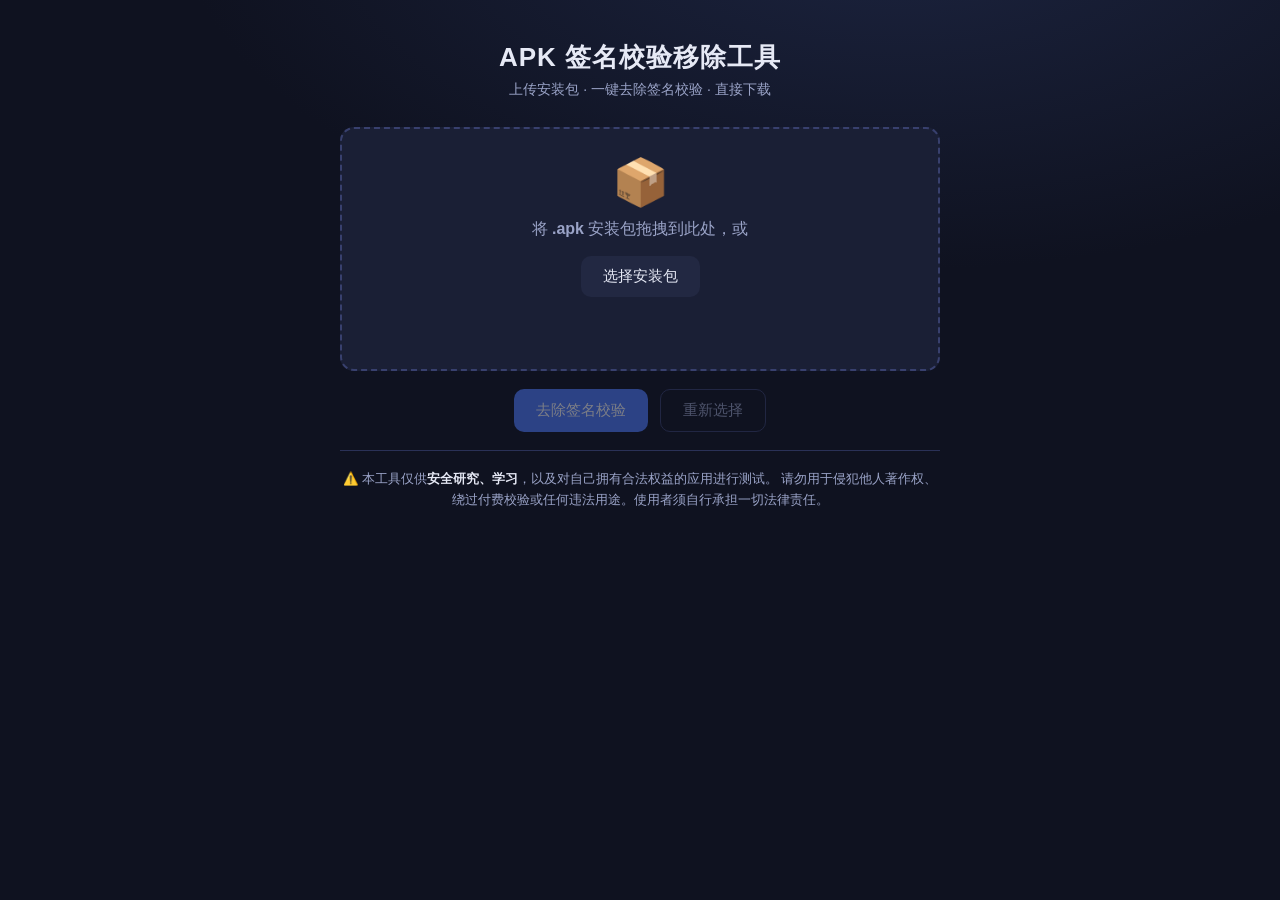
<file: native/web/index.html>
<!DOCTYPE html>
<html lang="zh-CN">
<head>
  <meta charset="UTF-8" />
  <meta name="viewport" content="width=device-width, initial-scale=1.0" />
  <title>APK 签名校验移除工具</title>
  <link rel="stylesheet" href="/static/style.css" />
</head>
<body>
  <div class="wrap">
    <header>
      <h1>APK 签名校验移除工具</h1>
      <p class="subtitle">上传安装包 · 一键去除签名校验 · 直接下载</p>
    </header>

    <section class="card" id="dropZone">
      <div class="upload-icon">📦</div>
      <p class="hint">将 <strong>.apk</strong> 安装包拖拽到此处，或</p>
      <label class="btn file-btn">
        选择安装包
        <input type="file" id="fileInput" accept=".apk" hidden />
      </label>
      <p class="file-name" id="fileName"></p>
    </section>

    <div class="actions">
      <button class="btn primary" id="removeBtn" disabled>去除签名校验</button>
      <button class="btn ghost" id="resetBtn" disabled>重新选择</button>
    </div>

    <section class="card progress-card hidden" id="progressCard">
      <div class="bar"><div class="bar-fill" id="barFill"></div></div>
      <div class="status" id="statusText">准备中…</div>
      <pre class="log" id="logBox"></pre>
      <a class="btn primary hidden" id="downloadBtn" href="#">⬇ 下载处理后的安装包</a>
      <p class="error hidden" id="errorText"></p>
    </section>

    <footer>
      <p class="disclaimer">
        ⚠️ 本工具仅供<strong>安全研究、学习</strong>，以及对自己拥有合法权益的应用进行测试。
        请勿用于侵犯他人著作权、绕过付费校验或任何违法用途。使用者须自行承担一切法律责任。
      </p>
    </footer>
  </div>

  <script src="/static/app.js"></script>
</body>
</html>
</file>
<file: static/style.css>
:root {
  --bg: #0f1220;
  --card: #1a1f35;
  --card-2: #222842;
  --accent: #4f7cff;
  --accent-2: #6ee7b7;
  --text: #e6e9f5;
  --muted: #9aa3c7;
  --danger: #ff6b6b;
  --radius: 14px;
}

* { box-sizing: border-box; }

body {
  margin: 0;
  font-family: -apple-system, "PingFang SC", "Microsoft YaHei", "Segoe UI", sans-serif;
  background: radial-gradient(1200px 600px at 70% -10%, #1c2440 0%, var(--bg) 60%), var(--bg);
  color: var(--text);
  min-height: 100vh;
}

.wrap {
  max-width: 640px;
  margin: 0 auto;
  padding: 40px 20px 60px;
}

header { text-align: center; margin-bottom: 28px; }
h1 { font-size: 26px; margin: 0 0 6px; letter-spacing: 1px; }
.subtitle { color: var(--muted); margin: 0; font-size: 14px; }

.card {
  background: var(--card);
  border: 1px solid #2a3157;
  border-radius: var(--radius);
  padding: 26px;
  margin-bottom: 18px;
}

#dropZone {
  text-align: center;
  border: 2px dashed #38406e;
  transition: border-color .2s, background .2s;
}
#dropZone.drag { border-color: var(--accent); background: #1b2240; }

.upload-icon { font-size: 46px; }
.hint { color: var(--muted); margin: 10px 0 16px; }
.file-name { color: var(--accent-2); margin-top: 14px; font-size: 14px; min-height: 18px; }

.btn {
  display: inline-block;
  padding: 11px 22px;
  border-radius: 10px;
  border: none;
  font-size: 15px;
  cursor: pointer;
  text-decoration: none;
  transition: transform .1s, opacity .2s;
  user-select: none;
}
.btn:active { transform: translateY(1px); }
.btn.primary { background: var(--accent); color: #fff; }
.btn.ghost { background: transparent; color: var(--muted); border: 1px solid #38406e; }
.btn:disabled { opacity: .45; cursor: not-allowed; }
.file-btn { background: var(--card-2); color: var(--text); }

.actions { display: flex; gap: 12px; justify-content: center; margin-bottom: 18px; }

.progress-card { background: var(--card-2); }
.bar {
  height: 10px;
  background: #11152a;
  border-radius: 6px;
  overflow: hidden;
  margin-bottom: 12px;
}
.bar-fill {
  height: 100%;
  width: 0%;
  background: linear-gradient(90deg, var(--accent), var(--accent-2));
  transition: width .4s ease;
}
.status { color: var(--text); font-size: 14px; margin-bottom: 10px; }
.log {
  background: #0c0f1e;
  border-radius: 8px;
  padding: 12px;
  height: 220px;
  overflow-y: auto;
  font-size: 12.5px;
  line-height: 1.6;
  color: #b9c2e8;
  white-space: pre-wrap;
  word-break: break-all;
  margin: 0 0 14px;
}
.error { color: var(--danger); font-size: 14px; }

.disclaimer {
  color: var(--muted);
  font-size: 12.5px;
  line-height: 1.7;
  text-align: center;
  border-top: 1px solid #2a3157;
  padding-top: 18px;
}
.disclaimer strong { color: var(--text); }

.hidden { display: none !important; }
</file>
